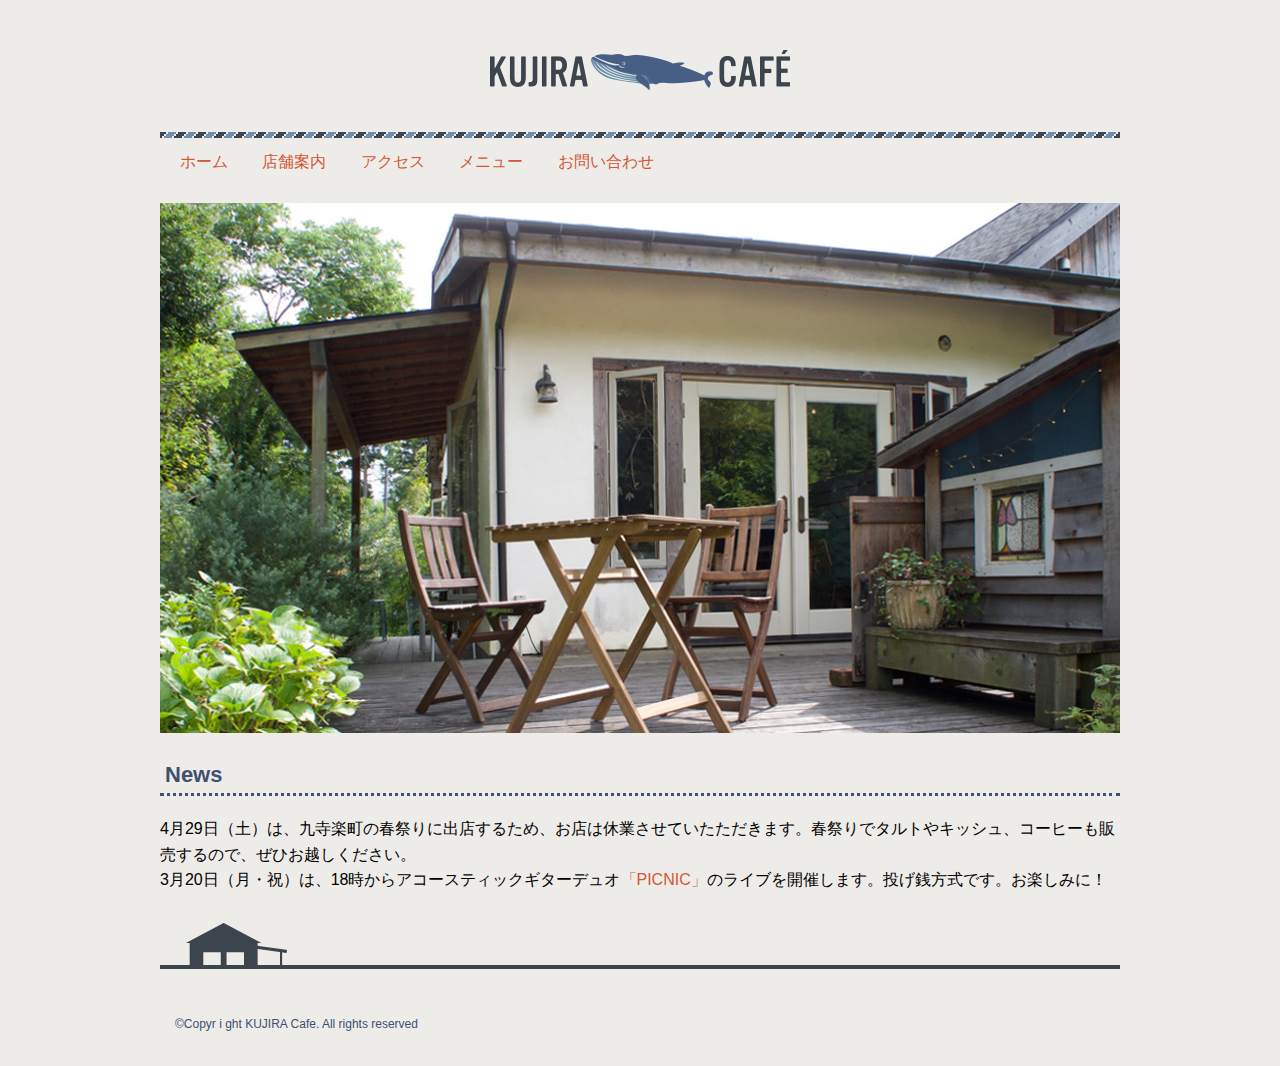
<file: index.html>
<!DOCTYPE html>
<html lang="ja">
<head>
    <meta charset="UTF-8">
    <meta name="viewport" content="width=device-width, initial-scale=1.0">
    <title>KUJIRA Cafeへようこそ</title>
    <link rel="stylesheet" href="style.css">
</head>
<body>
    <div class="wrapper">
        <header class="header">
            <h1 class="logo"><a href="index.html"><img src="images/logo.png" alt="KUJIRA Cafe"></a></h1>
            <nav class="nav">
                <ul>
                    <li><a href="index.html">ホーム</a></li>
                    <li><a href="about.html">店舗案内</a></li>
                    <li><a href="access.html">アクセス</a></li>
                    <li><a href="menu.html">メニュー</a></li>
                    <li><a href="contact.html">お問い合わせ</a></li>
                </ul>
            </nav>
        </header>
        <div class="keyvisual">
            <img src="images/keyvisual.jpg" alt="">
        </div>
        <main>
            <h2 id="news">News</h2>
            <p class="news-item">4月29日（土）は、九寺楽町の春祭りに出店するため、お店は休業させていたただきます。春祭りでタルトやキッシュ、コーヒーも販売するので、ぜひお越しください。
            </p>
            <p class="news-item">3月20日（月・祝）は、18時からアコースティックギターデュオ<a href="http://www.sbcr.jp" target="_blank">「PICNIC」</a>のライブを開催します。投げ銭方式です。お楽しみに！
            </p>
        </main>
        <footer class="footer">
            <p>&copy;Copyr i ght KUJIRA Cafe. All rights reserved</p>
        </footer>
    </div>
</body>
</html>
</file>
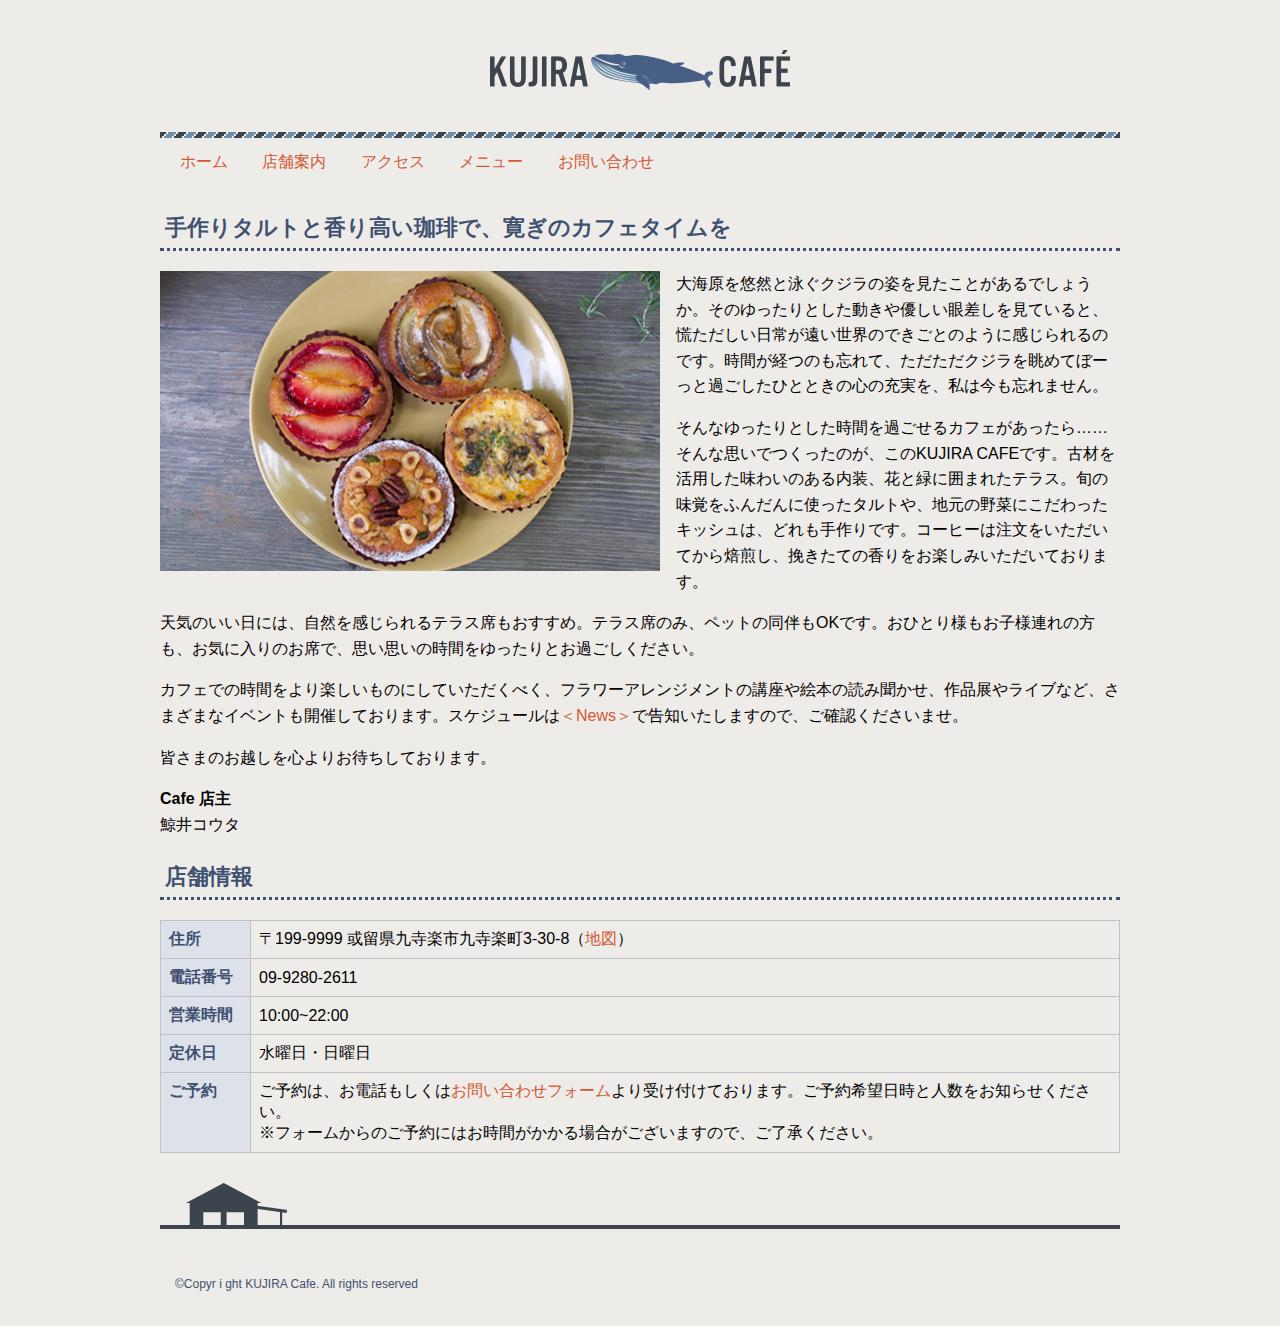
<file: about.html>
<!DOCTYPE html>
<html lang="ja">
<head>
    <meta charset="UTF-8">
    <meta name="viewport" content="width=device-width, initial-scale=1.0">
    <title>KUJIRA Cafeについて | KUJIRA Cafe</title>
    <link rel="stylesheet" href="style.css">
</head>
<body>
    <div class="wrapper">
        <header class="header">
            <h1 class="logo"><a href="index.html"><img src="images/logo.png" alt="KUJIRA Cafe"></a></h1>
            <nav class="nav">
                <ul>
                    <li><a href="index.html">ホーム</a></li>
                    <li><a href="about.html">店舗案内</a></li>
                    <li><a href="access.html">アクセス</a></li>
                    <li><a href="menu.html">メニュー</a></li>
                    <li><a href="contact.html">お問い合わせ</a></li>
                </ul>
            </nav>
        </header>
      
        <main>
          <h2>手作りタルトと香り高い珈琲で、寛ぎのカフェタイムを</h2>
            <p><img src="images/about-photo.jpg" alt="タルトの写真" class="shop-photo">大海原を悠然と泳ぐクジラの姿を見たことがあるでしょうか。そのゆったりとした動きや優しい眼差しを見ていると、慌ただしい日常が遠い世界のできごとのように感じられるのです。時間が経つのも忘れて、ただただクジラを眺めてぼーっと過ごしたひとときの心の充実を、私は今も忘れません。</p>
            <p>そんなゆったりとした時間を過ごせるカフェがあったら……そんな思いでつくったのが、このKUJIRA CAFEです。古材を活用した味わいのある内装、花と緑に囲まれたテラス。旬の味覚をふんだんに使ったタルトや、地元の野菜にこだわったキッシュは、どれも手作りです。コーヒーは注文をいただいてから焙煎し、挽きたての香りをお楽しみいただいております。</p>
            <p>天気のいい日には、自然を感じられるテラス席もおすすめ。テラス席のみ、ペットの同伴もOKです。おひとり様もお子様連れの方も、お気に入りのお席で、思い思いの時間をゆったりとお過ごしください。</p>
            <p>カフェでの時間をより楽しいものにしていただくべく、フラワーアレンジメントの講座や絵本の読み聞かせ、作品展やライブなど、さまざまなイベントも開催しております。スケジュールは<a href="index.html#news">＜News＞</a>で告知いたしますので、ご確認くださいませ。</p>
            <p>皆さまのお越しを心よりお待ちしております。</p>
          
          <p><strong>Cafe 店主</strong><br>
          鯨井コウタ</p>
          
          
          <h2 class="clear">店舗情報</h2>
          <table class="info">
              <tr>
                  <th>住所</th>
                  <td>〒199-9999 或留県九寺楽市九寺楽町3-30-8（<a href="access.html">地図</a>）
                  </td>
              </tr>
              <tr>
                  <th>電話番号</th>
                  <td>09-9280-2611</td>
              </tr>
              <tr>
                  <th>営業時間</th>
                  <td>10:00~22:00</td>
              </tr>
              <tr>
                  <th>定休日</th>
                  <td>水曜日・日曜日</td>
              </tr>
              <tr>
                  <th>ご予約</th>
                  <td>ご予約は、お電話もしくは<a href="contact.html">お問い合わせフォーム</a>より受け付けております。ご予約希望日時と人数をお知らせください。<br>
                    ※フォームからのご予約にはお時間がかかる場合がございますので、ご了承ください。
                    </td>
              </tr>
          </table>
        </main>
        <footer class="footer">
            <p>&copy;Copyr i ght KUJIRA Cafe. All rights reserved</p>
        </footer>
    </div>
</body>
</html>
</file>
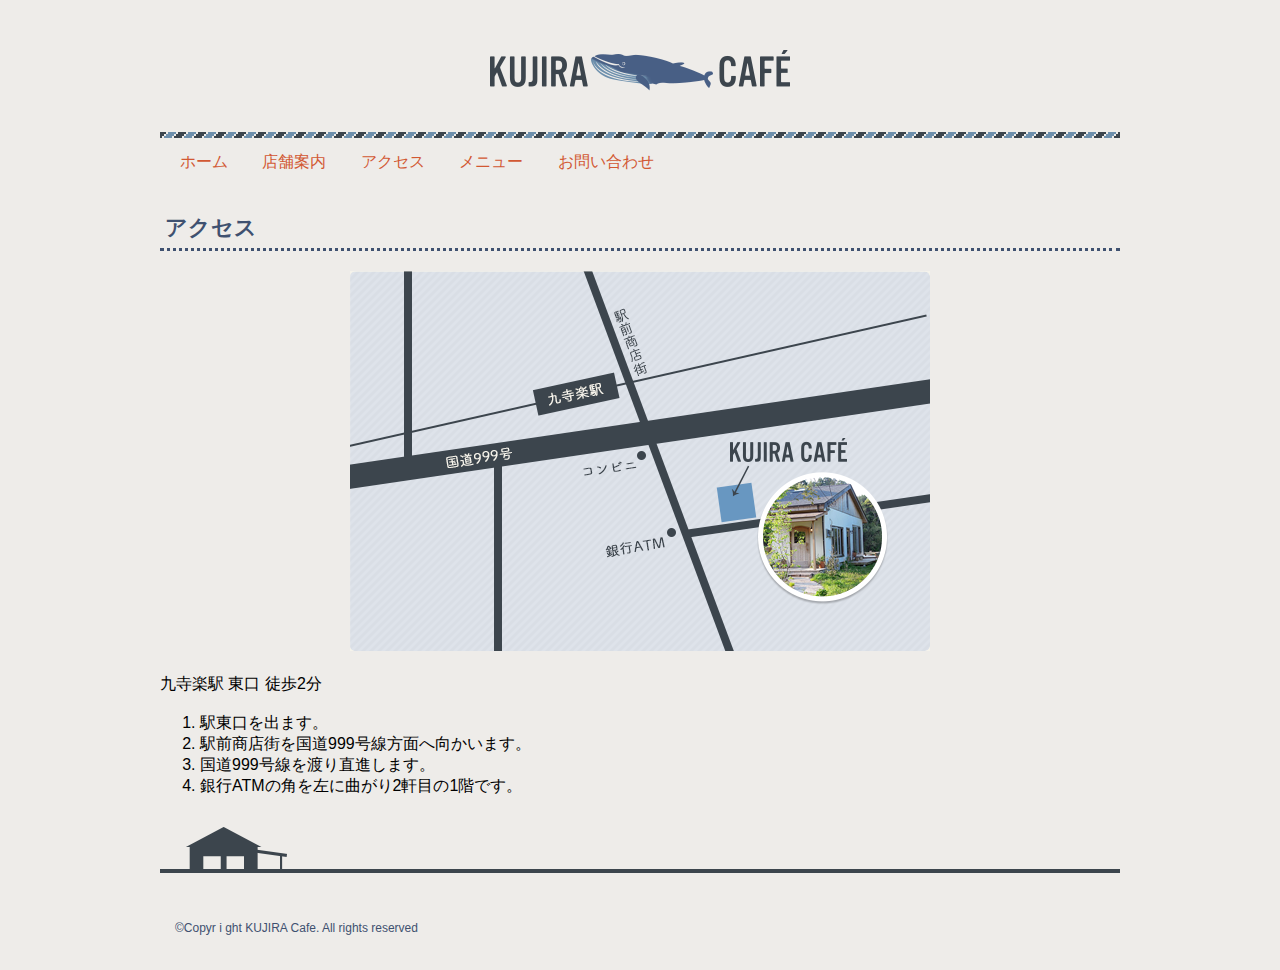
<file: access.html>
<!DOCTYPE html>
<html lang="ja">
<head>
    <meta charset="UTF-8">
    <meta name="viewport" content="width=device-width, initial-scale=1.0">
    <title>アクセス | KUJIRA Cafe</title>
    <link rel="stylesheet" href="style.css">
</head>
<body>
    <div class="wrapper">
        <header class="header">
            <h1 class="logo"><a href="index.html"><img src="images/logo.png" alt="KUJIRA Cafe"></a></h1>
            <nav class="nav">
                <ul>
                    <li><a href="index.html">ホーム</a></li>
                    <li><a href="about.html">店舗案内</a></li>
                    <li><a href="access.html">アクセス</a></li>
                    <li><a href="menu.html">メニュー</a></li>
                    <li><a href="contact.html">お問い合わせ</a></li>
                </ul>
            </nav>
        </header>
        
        <main>
           <h2>アクセス</h2>
           <div class="map"><img src="images/map.png" alt="地図"></div>
           <p>九寺楽駅 東口 徒歩2分</p>
           <ol>
               <li>駅東口を出ます。</li>
               <li>駅前商店街を国道999号線方面へ向かいます。</li>
               <li>国道999号線を渡り直進します。</li>
               <li>銀行ATMの角を左に曲がり2軒目の1階です。</li>
           </ol>
        </main>
        <footer class="footer">
            <p>&copy;Copyr i ght KUJIRA Cafe. All rights reserved</p>
        </footer>
    </div>
</body>
</html>
</file>
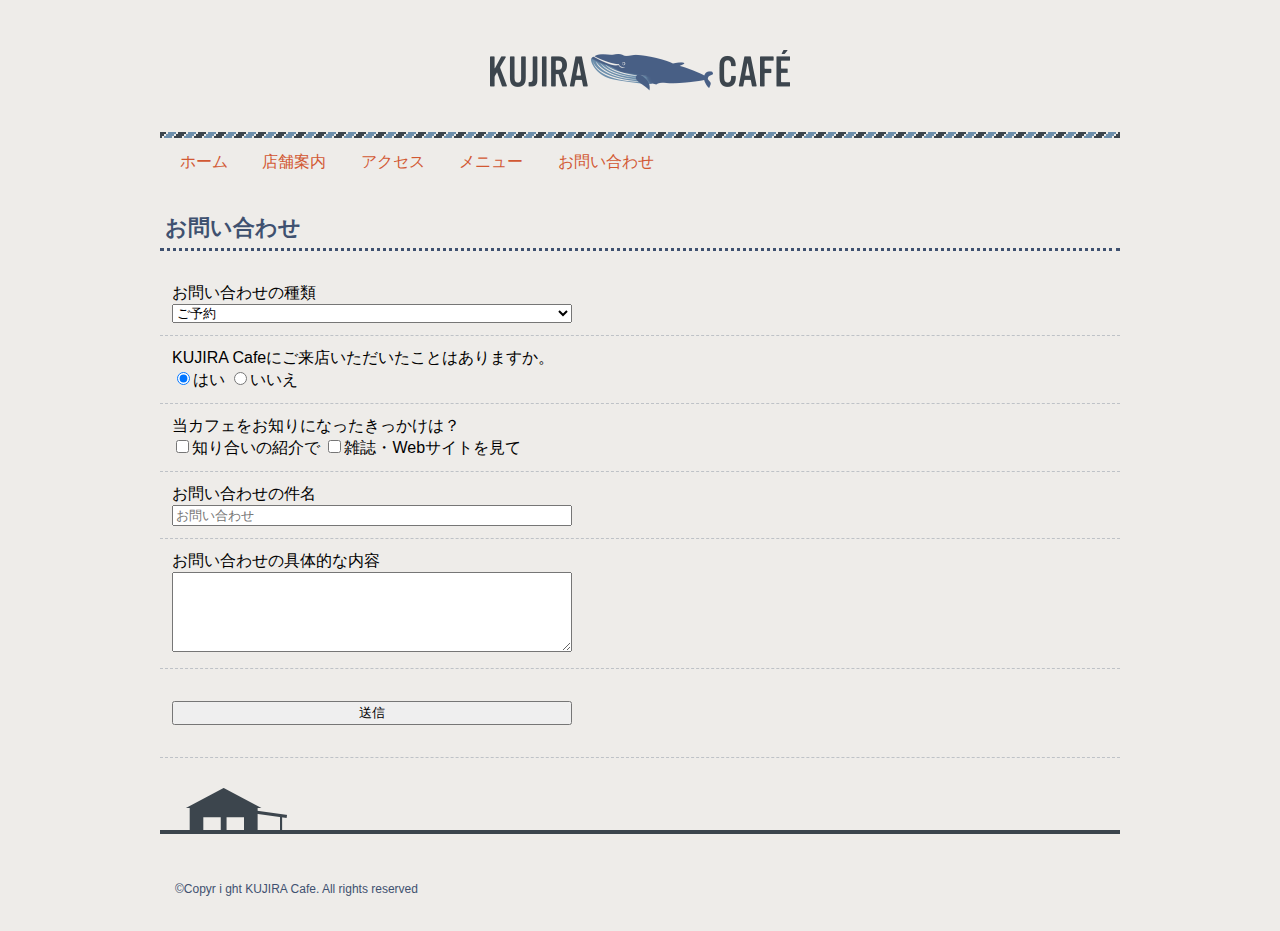
<file: contact.html>
<!DOCTYPE html>
<html lang="ja">
<head>
    <meta charset="UTF-8">
    <meta name="viewport" content="width=device-width, initial-scale=1.0">
    <title>お問い合わせ | KUJIRA Cafe</title>
    <link rel="stylesheet" href="style.css">
</head>
<body>
    <div class="wrapper">
        <header class="header">
            <h1 class="logo"><a href="index.html"><img src="images/logo.png" alt="KUJIRA Cafe"></a></h1>
            <nav class="nav">
                <ul>
                    <li><a href="index.html">ホーム</a></li>
                    <li><a href="about.html">店舗案内</a></li>
                    <li><a href="access.html">アクセス</a></li>
                    <li><a href="menu.html">メニュー</a></li>
                    <li><a href="contact.html">お問い合わせ</a></li>
                </ul>
            </nav>
        </header>
       
        <main>
            <h2>お問い合わせ</h2>
            <form method="GET" action="result.html">
                <div>
                    <label for="kind">お問い合わせの種類</label><br>
                    <select name="kind">
                        <option value="reservation">ご予約</option>
                        <option value="event">イベントについて</option>
                        <option value="contact">その他のお問い合わせ</option>
                    </select>
                </div>
                <div>
                    KUJIRA Cafeにご来店いただいたことはありますか。<br>
                    <label><input type="radio" name="first" value="yes" checked>はい</label>
                    <labal><input type="radio" name="first" value="no">いいえ</labal>
                </div>
                <div>
                    当カフェをお知りになったきっかけは？<br>
                    <label><input type="checkbox" name="how" value="friends">知り合いの紹介で</label>
                    <label><input type="checkbox" name="how" value="magazine">雑誌・Webサイトを見て</label>
                </div>
                <div>
                    <label>お問い合わせの件名<br>
                    <input type="text" name="subject" placeholder="お問い合わせ"></label>
                </div>
                <div>
                    <label>お問い合わせの具体的な内容<br>
                    <textarea name="message"></textarea></label>
                </div>
                <div>
                    <input type="submit" name="submit" value="送信">
                </div>
            </form>
        </main>
        <footer class="footer">
            <p>&copy;Copyr i ght KUJIRA Cafe. All rights reserved</p>
        </footer>
    </div>
</body>
</html>
</file>
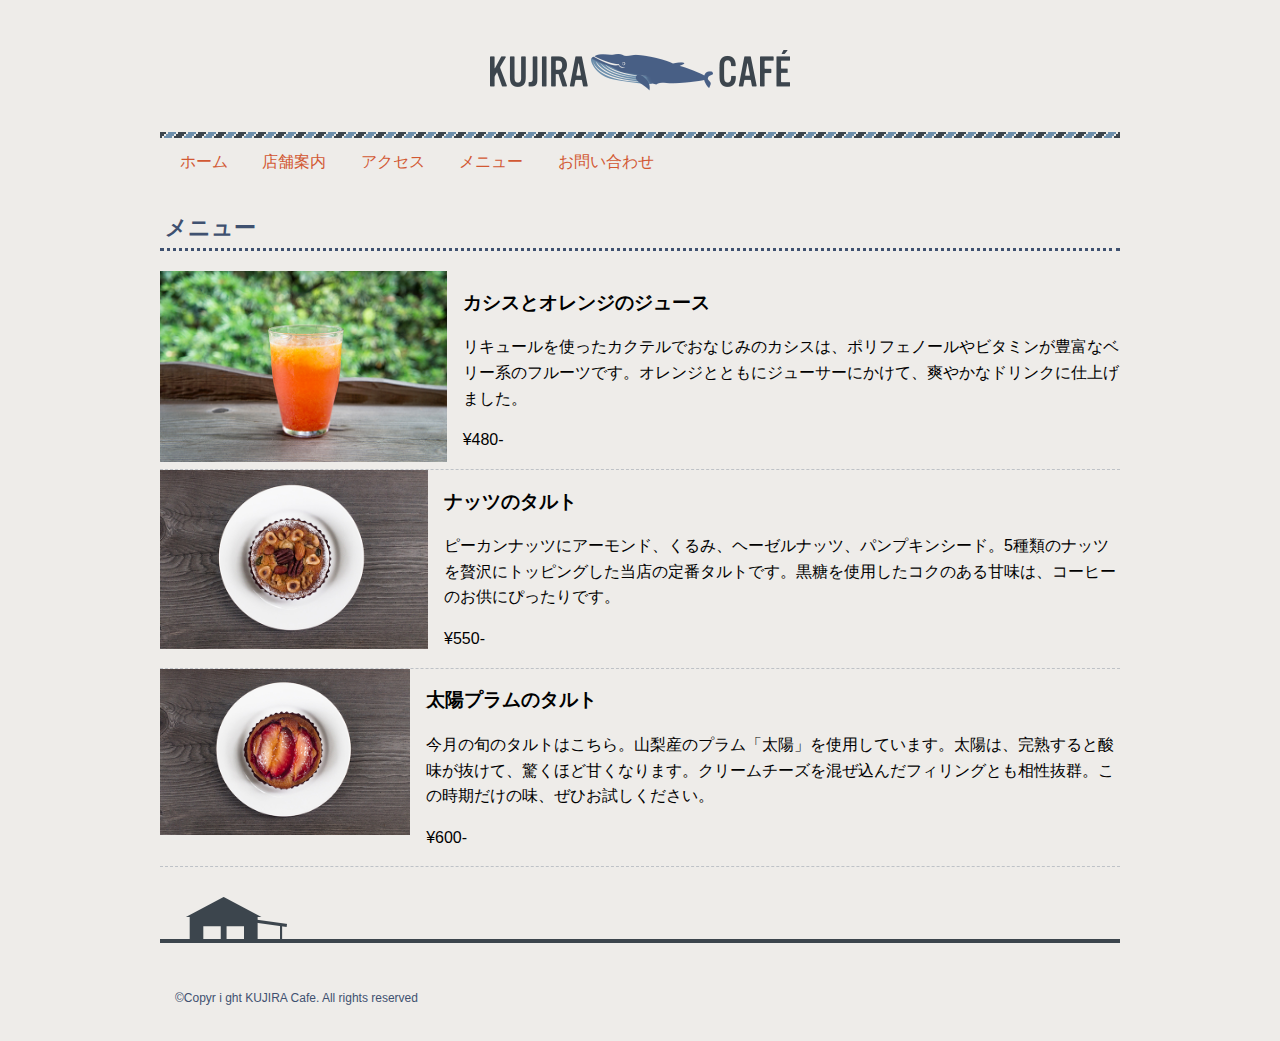
<file: menu.html>
<!DOCTYPE html>
<html lang="ja">
<head>
    <meta charset="UTF-8">
    <meta name="viewport" content="width=device-width, initial-scale=1.0">
    <title>メニュー | KUJIRA Cafe</title>
    <link rel="stylesheet" href="style.css">
</head>
<body>
    <div class="wrapper">
        <header class="header">
            <h1 class="logo"><a href="index.html"><img src="images/logo.png" alt="KUJIRA Cafe"></a></h1>
            <nav class="nav">
                <ul>
                    <li><a href="index.html">ホーム</a></li>
                    <li><a href="about.html">店舗案内</a></li>
                    <li><a href="access.html">アクセス</a></li>
                    <li><a href="menu.html">メニュー</a></li>
                    <li><a href="contact.html">お問い合わせ</a></li>
                </ul>
            </nav>
        </header>
       
        <main>
           <h2>メニュー</h2>
           <div class="menu-block">
               <div class="menu-item">
                    <div class="menu-photo">
                        <img src="images/menu-photo1.jpg" alt="">
                    </div>
                    <div class="menu-text">
                        <h3>カシスとオレンジのジュース</h3>
                        <p>リキュールを使ったカクテルでおなじみのカシスは、ポリフェノールやビタミンが豊富なベリー系のフルーツです。オレンジとともにジューサーにかけて、爽やかなドリンクに仕上げました。
                        </p>
                        <p>&yen;480-
                        </p>
                    </div>
               </div>
               <div class="menu-item">
                    <div class="menu-photo">
                        <img src="images/menu-photo2.jpg" alt="">
                    </div>
                    <div class="menu-text">
                        <h3>ナッツのタルト</h3>
                        <p>ピーカンナッツにアーモンド、くるみ、ヘーゼルナッツ、パンプキンシード。5種類のナッツを贅沢にトッピングした当店の定番タルトです。黒糖を使用したコクのある甘味は、コーヒーのお供にぴったりです。
                        </p>
                        <p>&yen;550-
                        </p>
                    </div>
               </div>
               <div class="menu-item">
                    <div class="menu-photo">
                        <img src="images/menu-photo3.jpg" alt="">
                    </div>
                    <div class="menu-text">
                        <h3>太陽プラムのタルト</h3>
                        <p>今月の旬のタルトはこちら。山梨産のプラム「太陽」を使用しています。太陽は、完熟すると酸味が抜けて、驚くほど甘くなります。クリームチーズを混ぜ込んだフィリングとも相性抜群。この時期だけの味、ぜひお試しください。
                        </p>
                        <p>&yen;600-
                        </p>
                    </div>
               </div>
           </div>
        </main>
        <footer class="footer">
            <p>&copy;Copyr i ght KUJIRA Cafe. All rights reserved</p>
        </footer>
    </div>
</body>
</html>
</file>
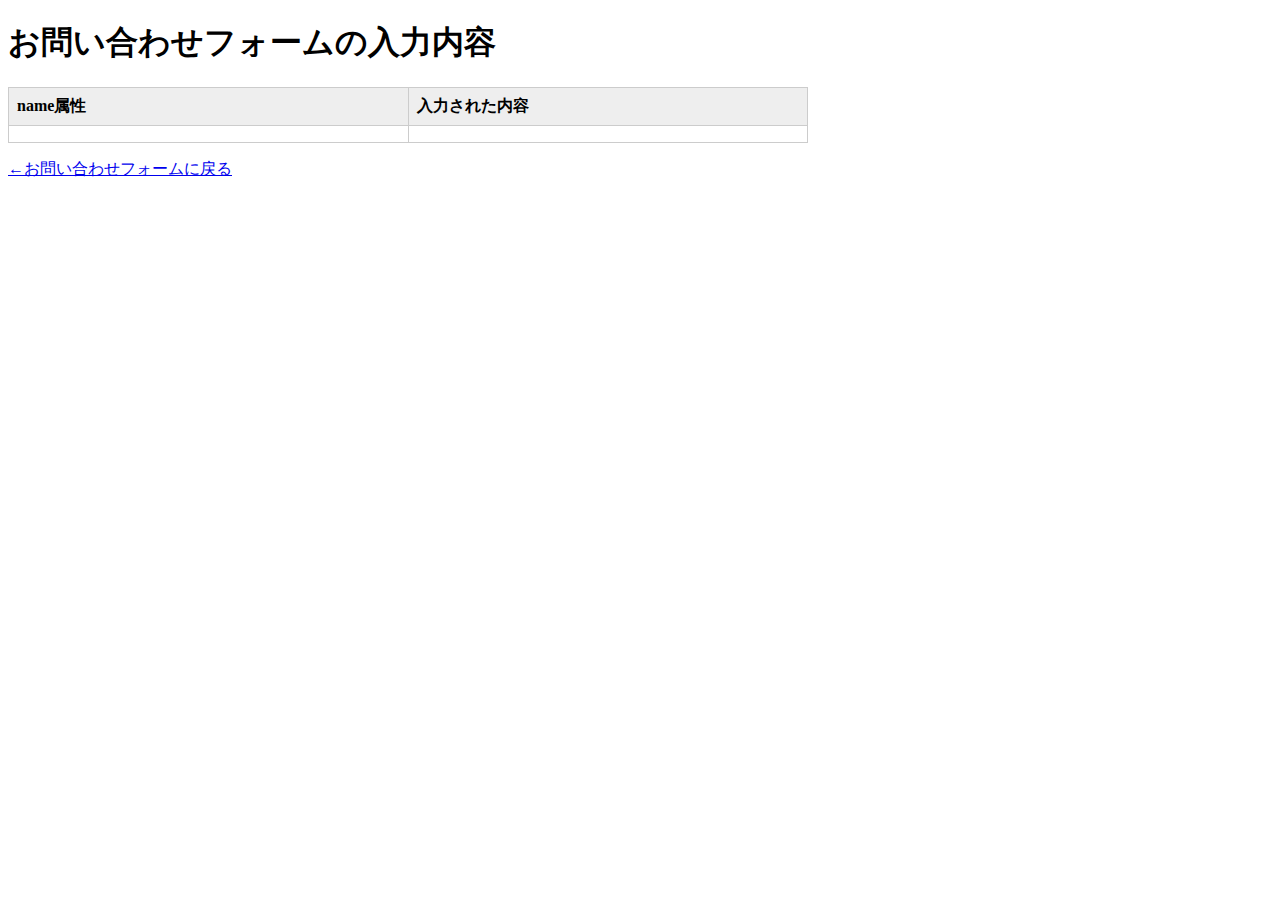
<file: result.html>
<!doctype html>
<html>
<head>
<meta charset="UTF-8">
<meta name="viewport" content="width=device-width, initial-scale=1">
<title>お問い合わせの入力内容</title>
<style>
#result {
	border: 1px solid #cccccc;
	border-collapse: collapse;
	width: 100%;
	max-width: 800px;
}
th, td {
	padding: 0.5em;
	border: 1px solid #cccccc;
	text-align: left;
	vertical-align: top;
}
th {
	width: 100px;
	background-color: #eeeeee;
}
</style>

</head>
<body>
<h1>お問い合わせフォームの入力内容</h1>
<table id="result">
	<tbody id="test">
	<tr><th>name属性</th><th>入力された内容</th></tr>
	</tbody>
</table>
<p><a href="contact.html">←お問い合わせフォームに戻る</a></p>

<script>
'use strict';

{
	window.addEventListener('DOMContentLoaded', function(){
		var params = decodeURI(location.search);
		params = params.substring(1);
		var paramArray = [];
		paramArray = params.split("&");
		var tableContent = "";
		paramArray.forEach(function(item, index){
			var keyValue = [];
			keyValue = item.split("=");
			var tr = document.createElement("tr");
			var tdName = document.createElement("td");
			tdName.textContent = keyValue[0];
			var tdValue = document.createElement("td");
			tdValue.textContent = keyValue[1];
			tr.appendChild(tdName);
			tr.appendChild(tdValue);
			var e = document.getElementById("test");
			e.appendChild(tr);
		});
	});
}
</script>
</body>
</html>
</file>
<file: style.css>
@charset "UTF-8";
html{
    font-family: sans-serif;
}

html * {
    box-sizing: border-box;
}

body{
    background-color: #eeece9;
    margin: 0;
}

.wrapper{
    margin: 0 auto;
    max-width: 960px;
}

h2{
    color: #3f5170;
    font-size: 22px;
    border-bottom: 3px dotted #3f5170;
    margin: 20px 0 20px 0;
    padding: 5px;
}

p{
    line-height: 1.6;
}

a:link{
    color: #d25833;
    text-decoration: none;
}

a:visited{
    color: #d25833;
    text-decoration: none;
}

a:hover{
    color: #33973a;
    text-decoration: none;
}

a:active{
    color: #ff6a3b;
    text-decoration: none;
}

img{
    max-width: 100%;
    height: auto;
}

.logo{
    margin: 50px 0 40px 0;
    line-height: 0;
    text-align: center;
}

.nav li{
    display: inline;
    list-style: none;
    padding-right: 30px;
}

.nav ul{
    margin: 0;
    padding: 20px 10px 15px 20px;
    background-image: url(images/menu-bg.png);
    background-repeat: repeat-x;
}

footer{
    background-image: url(images/footer-bg.png);
    background-repeat: no-repeat;
    margin-top: 30px;
    padding: 80px 15px 20px 15px;
    font-size: 12px;
    color: #3f5170;
}

.keyvisual{
    margin: 15px 0 0 0;
}

.news-item{
    margin: 0;
}

.shop-photo{
    float: left;
    padding: 0 1em 1em 0;
}

.clear{
    clear: both;
}

.info{
    border-collapse: collapse;
}

.info th, .info td{
    padding: 8px;
    border: 1px solid #bec2c7;
    text-align: left;
}

.info th{
    background-color: #dde2ea;
    width: 90px;
    color: #3f5170;
    vertical-align: top;
}

.menu-item{
    display: flex;
    border-bottom: 1px dashed #bec2c7;
}

.menu-photo{
    margin-right: 16px;
    flex: 1 1 auto;
}

.menu-item{
    flex: 0 0 336px;
}

.map{
    text-align: center;
}

form div{
    padding: 12px;
    border-bottom: 1px dashed #bec2c7;
}

select{
    width: 30em;
}

input[name="subject"]{
    width: 30em;
}

textarea{
    width: 30em;
    height: 6em;
}

input[type="submit"]{
    margin: 20px 0;
    width: 30em;
}

@media (max-width: 767px) {
    .wrapper{
        margin: 0 8px;
    }

    .logo{
        margin: 30px 0;
    }

    .logo img {
        width: 200px;
    }

    .nav {
        background-color: #dfddda;
    }

    .nav li{
        display: block;
    }

    .menu-item{
        display: block;
    }

    .menu-photo{
        margin-right: 0;
        width: 100%;
    }

    .menu-text{
        width: 100%;
    }

    .shop-photo{
        padding-right: 0;
    }

    .select{
        width: 100%;
    }

    input [name="subject"] {
        width: 100%;
    }

    textarea{
        width: 100%;
    }

    input [name="submit"] {
        margin: 20px 0;
        width: 100%;
    }

}
</file>
